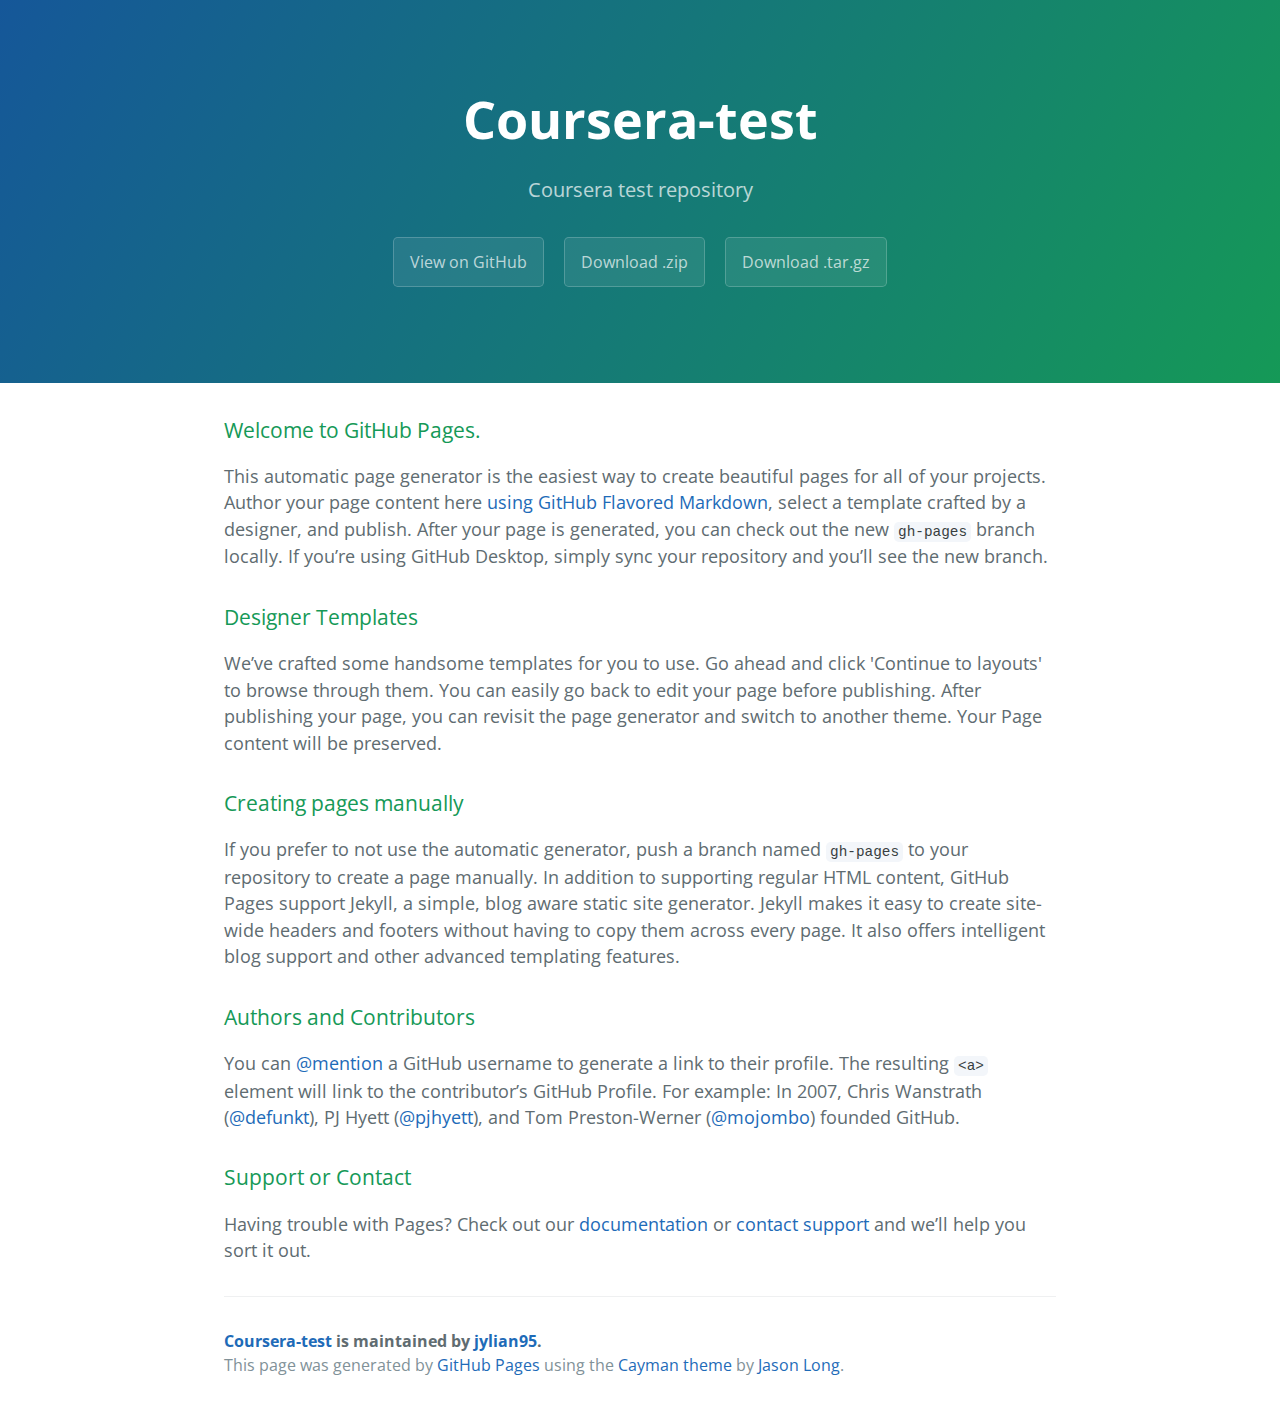
<file: index.html>
<!DOCTYPE html>
<html lang="en-us">
  <head>
    <meta charset="UTF-8">
    <title>Coursera-test by jylian95</title>
    <meta name="viewport" content="width=device-width, initial-scale=1">
    <link rel="stylesheet" type="text/css" href="stylesheets/normalize.css" media="screen">
    <link href='https://fonts.googleapis.com/css?family=Open+Sans:400,700' rel='stylesheet' type='text/css'>
    <link rel="stylesheet" type="text/css" href="stylesheets/stylesheet.css" media="screen">
    <link rel="stylesheet" type="text/css" href="stylesheets/github-light.css" media="screen">
  </head>
  <body>
    <section class="page-header">
      <h1 class="project-name">Coursera-test</h1>
      <h2 class="project-tagline">Coursera test repository</h2>
      <a href="https://github.com/jylian95/coursera-test" class="btn">View on GitHub</a>
      <a href="https://github.com/jylian95/coursera-test/zipball/master" class="btn">Download .zip</a>
      <a href="https://github.com/jylian95/coursera-test/tarball/master" class="btn">Download .tar.gz</a>
    </section>

    <section class="main-content">
      <h3>
<a id="welcome-to-github-pages" class="anchor" href="#welcome-to-github-pages" aria-hidden="true"><span aria-hidden="true" class="octicon octicon-link"></span></a>Welcome to GitHub Pages.</h3>

<p>This automatic page generator is the easiest way to create beautiful pages for all of your projects. Author your page content here <a href="https://guides.github.com/features/mastering-markdown/">using GitHub Flavored Markdown</a>, select a template crafted by a designer, and publish. After your page is generated, you can check out the new <code>gh-pages</code> branch locally. If you’re using GitHub Desktop, simply sync your repository and you’ll see the new branch.</p>

<h3>
<a id="designer-templates" class="anchor" href="#designer-templates" aria-hidden="true"><span aria-hidden="true" class="octicon octicon-link"></span></a>Designer Templates</h3>

<p>We’ve crafted some handsome templates for you to use. Go ahead and click 'Continue to layouts' to browse through them. You can easily go back to edit your page before publishing. After publishing your page, you can revisit the page generator and switch to another theme. Your Page content will be preserved.</p>

<h3>
<a id="creating-pages-manually" class="anchor" href="#creating-pages-manually" aria-hidden="true"><span aria-hidden="true" class="octicon octicon-link"></span></a>Creating pages manually</h3>

<p>If you prefer to not use the automatic generator, push a branch named <code>gh-pages</code> to your repository to create a page manually. In addition to supporting regular HTML content, GitHub Pages support Jekyll, a simple, blog aware static site generator. Jekyll makes it easy to create site-wide headers and footers without having to copy them across every page. It also offers intelligent blog support and other advanced templating features.</p>

<h3>
<a id="authors-and-contributors" class="anchor" href="#authors-and-contributors" aria-hidden="true"><span aria-hidden="true" class="octicon octicon-link"></span></a>Authors and Contributors</h3>

<p>You can <a href="https://help.github.com/articles/basic-writing-and-formatting-syntax/#mentioning-users-and-teams" class="user-mention">@mention</a> a GitHub username to generate a link to their profile. The resulting <code>&lt;a&gt;</code> element will link to the contributor’s GitHub Profile. For example: In 2007, Chris Wanstrath (<a href="https://github.com/defunkt" class="user-mention">@defunkt</a>), PJ Hyett (<a href="https://github.com/pjhyett" class="user-mention">@pjhyett</a>), and Tom Preston-Werner (<a href="https://github.com/mojombo" class="user-mention">@mojombo</a>) founded GitHub.</p>

<h3>
<a id="support-or-contact" class="anchor" href="#support-or-contact" aria-hidden="true"><span aria-hidden="true" class="octicon octicon-link"></span></a>Support or Contact</h3>

<p>Having trouble with Pages? Check out our <a href="https://help.github.com/pages">documentation</a> or <a href="https://github.com/contact">contact support</a> and we’ll help you sort it out.</p>

      <footer class="site-footer">
        <span class="site-footer-owner"><a href="https://github.com/jylian95/coursera-test">Coursera-test</a> is maintained by <a href="https://github.com/jylian95">jylian95</a>.</span>

        <span class="site-footer-credits">This page was generated by <a href="https://pages.github.com">GitHub Pages</a> using the <a href="https://github.com/jasonlong/cayman-theme">Cayman theme</a> by <a href="https://twitter.com/jasonlong">Jason Long</a>.</span>
      </footer>

    </section>

  
  </body>
</html>
</file>
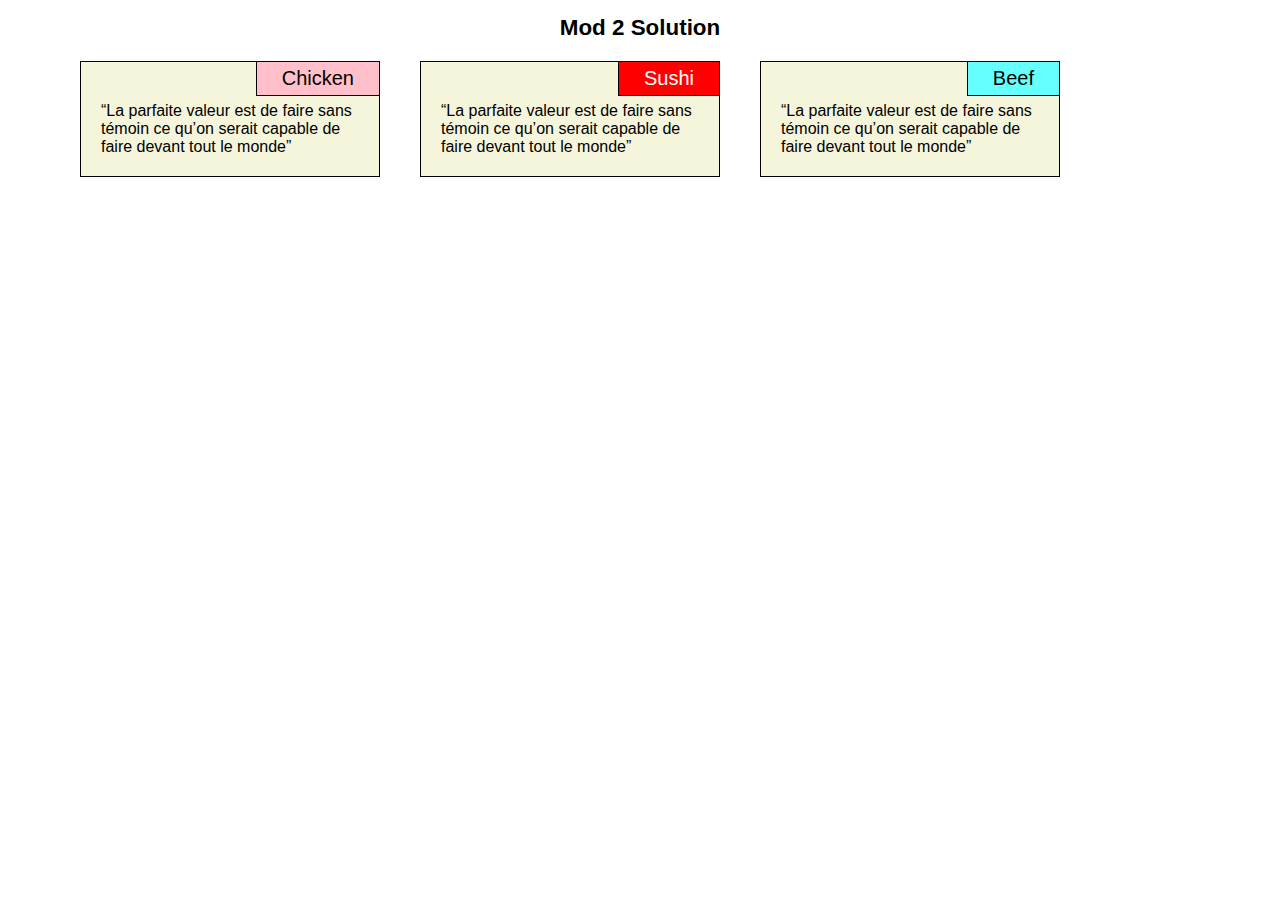
<file: mod2_solution/index.html>
<!DOCTYPE HTML>
<HTML>

<head>

<meta charset="utf-8">

<meta name="viewport" content="width=device-width, initial-scale=1">

<title>Module 2 Solution</title>
<link rel="stylesheet" href="css/style.css">

<body><h1>Mod 2 Solution</h1>

<div class="row">

<div class="col-lg-3 col-md-5 col-sd-10" id="box1">
<p class="section" id="p1">Chicken</p>
<p class="content" id="p2">“La parfaite valeur est de faire sans témoin ce qu’on serait capable de faire devant tout le monde”</p>
</div>

<div class="col-lg-3 col-md-5 col-sd-10" id="box2">
<p class="section" id="p3">Sushi</p>
<p class="content" id="p4">“La parfaite valeur est de faire sans témoin ce qu’on serait capable de faire devant tout le monde”</p>
</div>

<div class="col-lg-3 col-md-10 col-sd-10" id="box3">
<p class="section" id="p5">Beef</p>
<p class="content" id="p6">“La parfaite valeur est de faire sans témoin ce qu’on serait capable de faire devant tout le monde”</p></div>
</body>
</file>
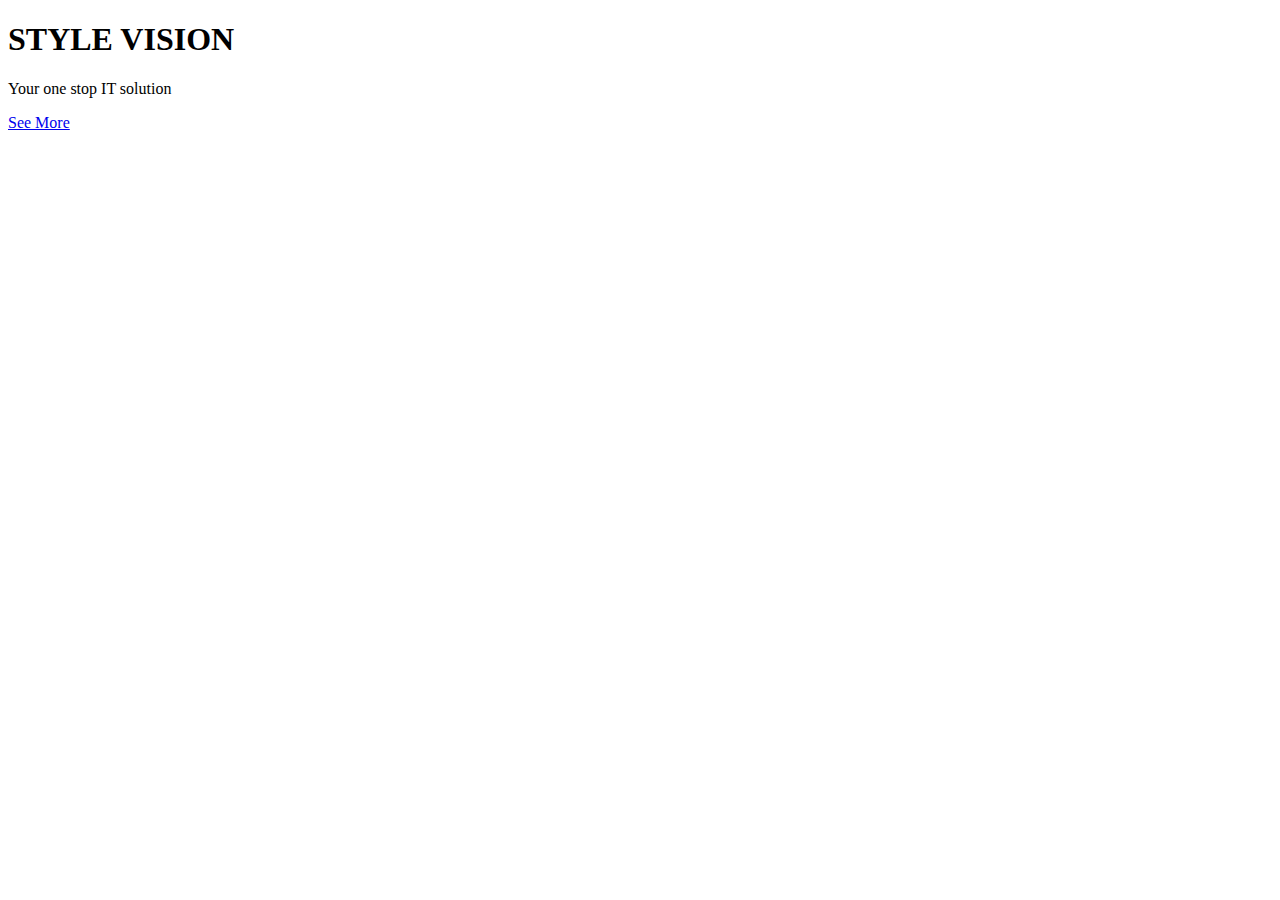
<file: site/index.html>
<!DOCTYPE HTML>
<HTML>
<meta charset="utf-8">
<HEAD><TITLE>STYLE VISION</TITLE></HEAD>
<BODY><H1>STYLE VISION</H1>
<p>Your one stop IT solution</p></BODY>
<a href="Product page.html" title="Products Page">See More</a>
</HTML>
</file>
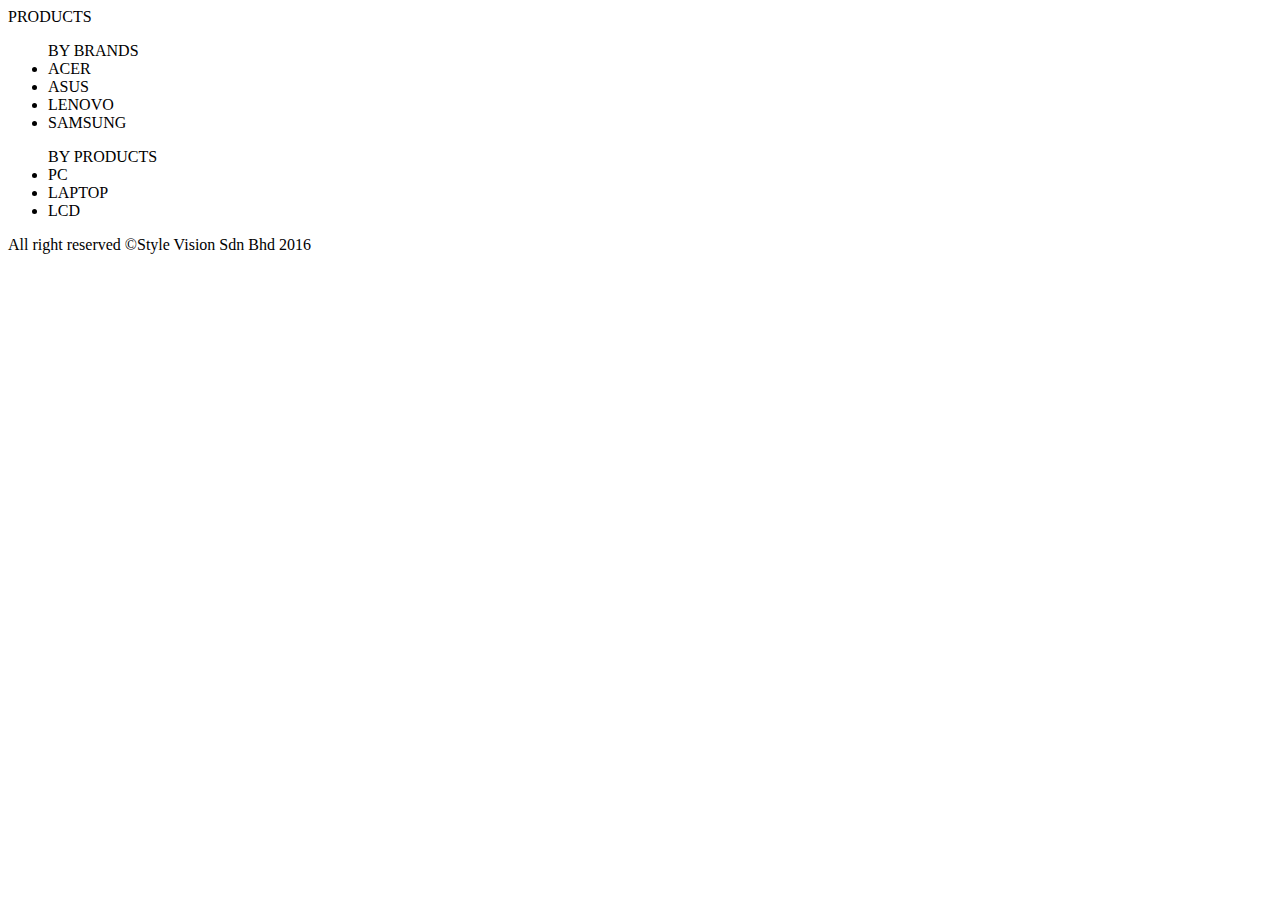
<file: site1/index.html>
<!DOCTYPE HTML>
<HTML>
<TITLE>STYLE VISION-PRODUCTS</TITLE>
<HEADER>PRODUCTS</HEADER>
<DIV><UL>BY BRANDS
<LI>ACER</LI>
<LI>ASUS</LI>
<LI>LENOVO</LI>
<LI>SAMSUNG</LI></UL></DIV>
<DIV><UL>BY PRODUCTS
<LI>PC</LI>
<LI>LAPTOP</LI>
<LI>LCD</LI></UL></DIV>
<FOOTER>All right reserved &copy;Style Vision Sdn Bhd 2016</FOOTER>
</HTML>
</file>
<file: stylesheets/stylesheet.css>
* {
  box-sizing: border-box; }

body {
  padding: 0;
  margin: 0;
  font-family: "Open Sans", "Helvetica Neue", Helvetica, Arial, sans-serif;
  font-size: 16px;
  line-height: 1.5;
  color: #606c71; }

a {
  color: #1e6bb8;
  text-decoration: none; }
  a:hover {
    text-decoration: underline; }

.btn {
  display: inline-block;
  margin-bottom: 1rem;
  color: rgba(255, 255, 255, 0.7);
  background-color: rgba(255, 255, 255, 0.08);
  border-color: rgba(255, 255, 255, 0.2);
  border-style: solid;
  border-width: 1px;
  border-radius: 0.3rem;
  transition: color 0.2s, background-color 0.2s, border-color 0.2s; }
  .btn + .btn {
    margin-left: 1rem; }

.btn:hover {
  color: rgba(255, 255, 255, 0.8);
  text-decoration: none;
  background-color: rgba(255, 255, 255, 0.2);
  border-color: rgba(255, 255, 255, 0.3); }

@media screen and (min-width: 64em) {
  .btn {
    padding: 0.75rem 1rem; } }

@media screen and (min-width: 42em) and (max-width: 64em) {
  .btn {
    padding: 0.6rem 0.9rem;
    font-size: 0.9rem; } }

@media screen and (max-width: 42em) {
  .btn {
    display: block;
    width: 100%;
    padding: 0.75rem;
    font-size: 0.9rem; }
    .btn + .btn {
      margin-top: 1rem;
      margin-left: 0; } }

.page-header {
  color: #fff;
  text-align: center;
  background-color: #159957;
  background-image: linear-gradient(120deg, #155799, #159957); }

@media screen and (min-width: 64em) {
  .page-header {
    padding: 5rem 6rem; } }

@media screen and (min-width: 42em) and (max-width: 64em) {
  .page-header {
    padding: 3rem 4rem; } }

@media screen and (max-width: 42em) {
  .page-header {
    padding: 2rem 1rem; } }

.project-name {
  margin-top: 0;
  margin-bottom: 0.1rem; }

@media screen and (min-width: 64em) {
  .project-name {
    font-size: 3.25rem; } }

@media screen and (min-width: 42em) and (max-width: 64em) {
  .project-name {
    font-size: 2.25rem; } }

@media screen and (max-width: 42em) {
  .project-name {
    font-size: 1.75rem; } }

.project-tagline {
  margin-bottom: 2rem;
  font-weight: normal;
  opacity: 0.7; }

@media screen and (min-width: 64em) {
  .project-tagline {
    font-size: 1.25rem; } }

@media screen and (min-width: 42em) and (max-width: 64em) {
  .project-tagline {
    font-size: 1.15rem; } }

@media screen and (max-width: 42em) {
  .project-tagline {
    font-size: 1rem; } }

.main-content :first-child {
  margin-top: 0; }
.main-content img {
  max-width: 100%; }
.main-content h1, .main-content h2, .main-content h3, .main-content h4, .main-content h5, .main-content h6 {
  margin-top: 2rem;
  margin-bottom: 1rem;
  font-weight: normal;
  color: #159957; }
.main-content p {
  margin-bottom: 1em; }
.main-content code {
  padding: 2px 4px;
  font-family: Consolas, "Liberation Mono", Menlo, Courier, monospace;
  font-size: 0.9rem;
  color: #383e41;
  background-color: #f3f6fa;
  border-radius: 0.3rem; }
.main-content pre {
  padding: 0.8rem;
  margin-top: 0;
  margin-bottom: 1rem;
  font: 1rem Consolas, "Liberation Mono", Menlo, Courier, monospace;
  color: #567482;
  word-wrap: normal;
  background-color: #f3f6fa;
  border: solid 1px #dce6f0;
  border-radius: 0.3rem; }
  .main-content pre > code {
    padding: 0;
    margin: 0;
    font-size: 0.9rem;
    color: #567482;
    word-break: normal;
    white-space: pre;
    background: transparent;
    border: 0; }
.main-content .highlight {
  margin-bottom: 1rem; }
  .main-content .highlight pre {
    margin-bottom: 0;
    word-break: normal; }
.main-content .highlight pre, .main-content pre {
  padding: 0.8rem;
  overflow: auto;
  font-size: 0.9rem;
  line-height: 1.45;
  border-radius: 0.3rem; }
.main-content pre code, .main-content pre tt {
  display: inline;
  max-width: initial;
  padding: 0;
  margin: 0;
  overflow: initial;
  line-height: inherit;
  word-wrap: normal;
  background-color: transparent;
  border: 0; }
  .main-content pre code:before, .main-content pre code:after, .main-content pre tt:before, .main-content pre tt:after {
    content: normal; }
.main-content ul, .main-content ol {
  margin-top: 0; }
.main-content blockquote {
  padding: 0 1rem;
  margin-left: 0;
  color: #819198;
  border-left: 0.3rem solid #dce6f0; }
  .main-content blockquote > :first-child {
    margin-top: 0; }
  .main-content blockquote > :last-child {
    margin-bottom: 0; }
.main-content table {
  display: block;
  width: 100%;
  overflow: auto;
  word-break: normal;
  word-break: keep-all; }
  .main-content table th {
    font-weight: bold; }
  .main-content table th, .main-content table td {
    padding: 0.5rem 1rem;
    border: 1px solid #e9ebec; }
.main-content dl {
  padding: 0; }
  .main-content dl dt {
    padding: 0;
    margin-top: 1rem;
    font-size: 1rem;
    font-weight: bold; }
  .main-content dl dd {
    padding: 0;
    margin-bottom: 1rem; }
.main-content hr {
  height: 2px;
  padding: 0;
  margin: 1rem 0;
  background-color: #eff0f1;
  border: 0; }

@media screen and (min-width: 64em) {
  .main-content {
    max-width: 64rem;
    padding: 2rem 6rem;
    margin: 0 auto;
    font-size: 1.1rem; } }

@media screen and (min-width: 42em) and (max-width: 64em) {
  .main-content {
    padding: 2rem 4rem;
    font-size: 1.1rem; } }

@media screen and (max-width: 42em) {
  .main-content {
    padding: 2rem 1rem;
    font-size: 1rem; } }

.site-footer {
  padding-top: 2rem;
  margin-top: 2rem;
  border-top: solid 1px #eff0f1; }

.site-footer-owner {
  display: block;
  font-weight: bold; }

.site-footer-credits {
  color: #819198; }

@media screen and (min-width: 64em) {
  .site-footer {
    font-size: 1rem; } }

@media screen and (min-width: 42em) and (max-width: 64em) {
  .site-footer {
    font-size: 1rem; } }

@media screen and (max-width: 42em) {
  .site-footer {
    font-size: 0.9rem; } }
</file>
<file: stylesheets/github-light.css>
/*
The MIT License (MIT)

Copyright (c) 2016 GitHub, Inc.

Permission is hereby granted, free of charge, to any person obtaining a copy
of this software and associated documentation files (the "Software"), to deal
in the Software without restriction, including without limitation the rights
to use, copy, modify, merge, publish, distribute, sublicense, and/or sell
copies of the Software, and to permit persons to whom the Software is
furnished to do so, subject to the following conditions:

The above copyright notice and this permission notice shall be included in all
copies or substantial portions of the Software.

THE SOFTWARE IS PROVIDED "AS IS", WITHOUT WARRANTY OF ANY KIND, EXPRESS OR
IMPLIED, INCLUDING BUT NOT LIMITED TO THE WARRANTIES OF MERCHANTABILITY,
FITNESS FOR A PARTICULAR PURPOSE AND NONINFRINGEMENT. IN NO EVENT SHALL THE
AUTHORS OR COPYRIGHT HOLDERS BE LIABLE FOR ANY CLAIM, DAMAGES OR OTHER
LIABILITY, WHETHER IN AN ACTION OF CONTRACT, TORT OR OTHERWISE, ARISING FROM,
OUT OF OR IN CONNECTION WITH THE SOFTWARE OR THE USE OR OTHER DEALINGS IN THE
SOFTWARE.

*/

.pl-c /* comment */ {
  color: #969896;
}

.pl-c1 /* constant, variable.other.constant, support, meta.property-name, support.constant, support.variable, meta.module-reference, markup.raw, meta.diff.header */,
.pl-s .pl-v /* string variable */ {
  color: #0086b3;
}

.pl-e /* entity */,
.pl-en /* entity.name */ {
  color: #795da3;
}

.pl-smi /* variable.parameter.function, storage.modifier.package, storage.modifier.import, storage.type.java, variable.other */,
.pl-s .pl-s1 /* string source */ {
  color: #333;
}

.pl-ent /* entity.name.tag */ {
  color: #63a35c;
}

.pl-k /* keyword, storage, storage.type */ {
  color: #a71d5d;
}

.pl-s /* string */,
.pl-pds /* punctuation.definition.string, string.regexp.character-class */,
.pl-s .pl-pse .pl-s1 /* string punctuation.section.embedded source */,
.pl-sr /* string.regexp */,
.pl-sr .pl-cce /* string.regexp constant.character.escape */,
.pl-sr .pl-sre /* string.regexp source.ruby.embedded */,
.pl-sr .pl-sra /* string.regexp string.regexp.arbitrary-repitition */ {
  color: #183691;
}

.pl-v /* variable */ {
  color: #ed6a43;
}

.pl-id /* invalid.deprecated */ {
  color: #b52a1d;
}

.pl-ii /* invalid.illegal */ {
  color: #f8f8f8;
  background-color: #b52a1d;
}

.pl-sr .pl-cce /* string.regexp constant.character.escape */ {
  font-weight: bold;
  color: #63a35c;
}

.pl-ml /* markup.list */ {
  color: #693a17;
}

.pl-mh /* markup.heading */,
.pl-mh .pl-en /* markup.heading entity.name */,
.pl-ms /* meta.separator */ {
  font-weight: bold;
  color: #1d3e81;
}

.pl-mq /* markup.quote */ {
  color: #008080;
}

.pl-mi /* markup.italic */ {
  font-style: italic;
  color: #333;
}

.pl-mb /* markup.bold */ {
  font-weight: bold;
  color: #333;
}

.pl-md /* markup.deleted, meta.diff.header.from-file */ {
  color: #bd2c00;
  background-color: #ffecec;
}

.pl-mi1 /* markup.inserted, meta.diff.header.to-file */ {
  color: #55a532;
  background-color: #eaffea;
}

.pl-mdr /* meta.diff.range */ {
  font-weight: bold;
  color: #795da3;
}

.pl-mo /* meta.output */ {
  color: #1d3e81;
}
</file>
<file: mod2_solution/css/style.css>
* {box-sizing: border-box; margin-right: 20px; margin-left: 20px; margin-bottom: 20px; font-family: Arial, Helvetica, sans-serif;}

.content {margin-top: 40px;  }

.section {float: right; border: 1px solid black; margin: -1px; font-size: 1.25em; padding-top: 5px; padding-bottom: 5px;padding-right: 25px;padding-left: 25px; }

#p1 {background-color: pink;}

#p3 {background-color: #ff0000; color: white}

#p5 {background-color: #66ffff;}

h1 {text-align: center; font-size: 1.4em }

div {background-color: beige;}

/* Simple Responsive Framework. */
.row {
  width: 100%;
}
/********** Large devices only **********/
@media (min-width: 992px) {

  .col-lg-1, .col-lg-2, .col-lg-3, .col-lg-4, .col-lg-5, .col-lg-6, .col-lg-7, .col-lg-8, .col-lg-9, .col-lg-10, .col-lg-11, .col-lg-12 {
    float: left; 
    border: 1px solid black;
  }
  .col-lg-1 {
    width: 8.33%;
  }
  .col-lg-2 {
    width: 16.66%;
  }
  .col-lg-3 {
    width: 25%;
  }
  .col-lg-4 {
    width: 33.33%;
  }
  .col-lg-5 {
    width: 41.66%;
  }
  .col-lg-6 {
    width: 50%;
  }
  .col-lg-7 {
    width: 58.33%;
  }
  .col-lg-8 {
    width: 66.66%;
  }
  .col-lg-9 {
    width: 74.99%;
  }
  .col-lg-10 {
    width: 83.33%;
  }
  .col-lg-11 {
    width: 91.66%;
  }
  .col-lg-12 {
    width: 100%;
  }
}

/********** Medium devices only **********/
@media (min-width: 768px) and (max-width: 991px) {
  .col-md-1, .col-md-2, .col-md-3, .col-md-4, .col-md-5, .col-md-6, .col-md-7, .col-md-8, .col-md-9, .col-md-10, .col-md-11, .col-md-12 {
    float: left;
    border: 1px solid black;
  }
  .col-md-1 {
    width: 8.33%;
  }
  .col-md-2 {
    width: 16.66%;
  }
  .col-md-3 {
    width: 25%;
  }
  .col-md-4 {
    width: 33.33%;
  }
  .col-md-5 {
    width: 41.66%;
  }
  .col-md-6 {
    width: 50%;
  }
  .col-md-7 {
    width: 58.33%;
  }
  .col-md-8 {
    width: 66.66%;
  }
  .col-md-9 {
    width: 74.99%;
  }
  .col-md-10 {
    width: 83.33%;
  }
  .col-md-11 {
    width: 91.66%;
  }
  .col-md-12 {
    width: 100%;
  }
}

/********** Small devices only **********/
@media (max-width: 767px) {
  .col-sd-1, .col-sd-2, .col-sd-3, .col-sd-4, .col-sd-5, .col-sd-6, .col-sd-7, .col-sd-8, .col-sd-9, .col-sd-10, .col-sd-11, .col-sd-12 {
    float: left;
    border: 1px solid black;
  }
  .col-sd-1 {
    width: 8.33%;
  }
  .col-sd-2 {
    width: 16.66%;
  }
  .col-sd-3 {
    width: 25%;
  }
  .col-sd-4 {
    width: 33.33%;
  }
  .col-sd-5 {
    width: 41.66%;
  }
  .col-sd-6 {
    width: 50%;
  }
  .col-sd-7 {
    width: 58.33%;
  }
  .col-sd-8 {
    width: 66.66%;
  }
  .col-sd-9 {
    width: 74.99%;
  }
  .col-sd-10 {
    width: 83.33%;
  }
  .col-sd-11 {
    width: 91.66%;
  }
  .col-sd-12 {
    width: 100%;
  }
}
</file>
